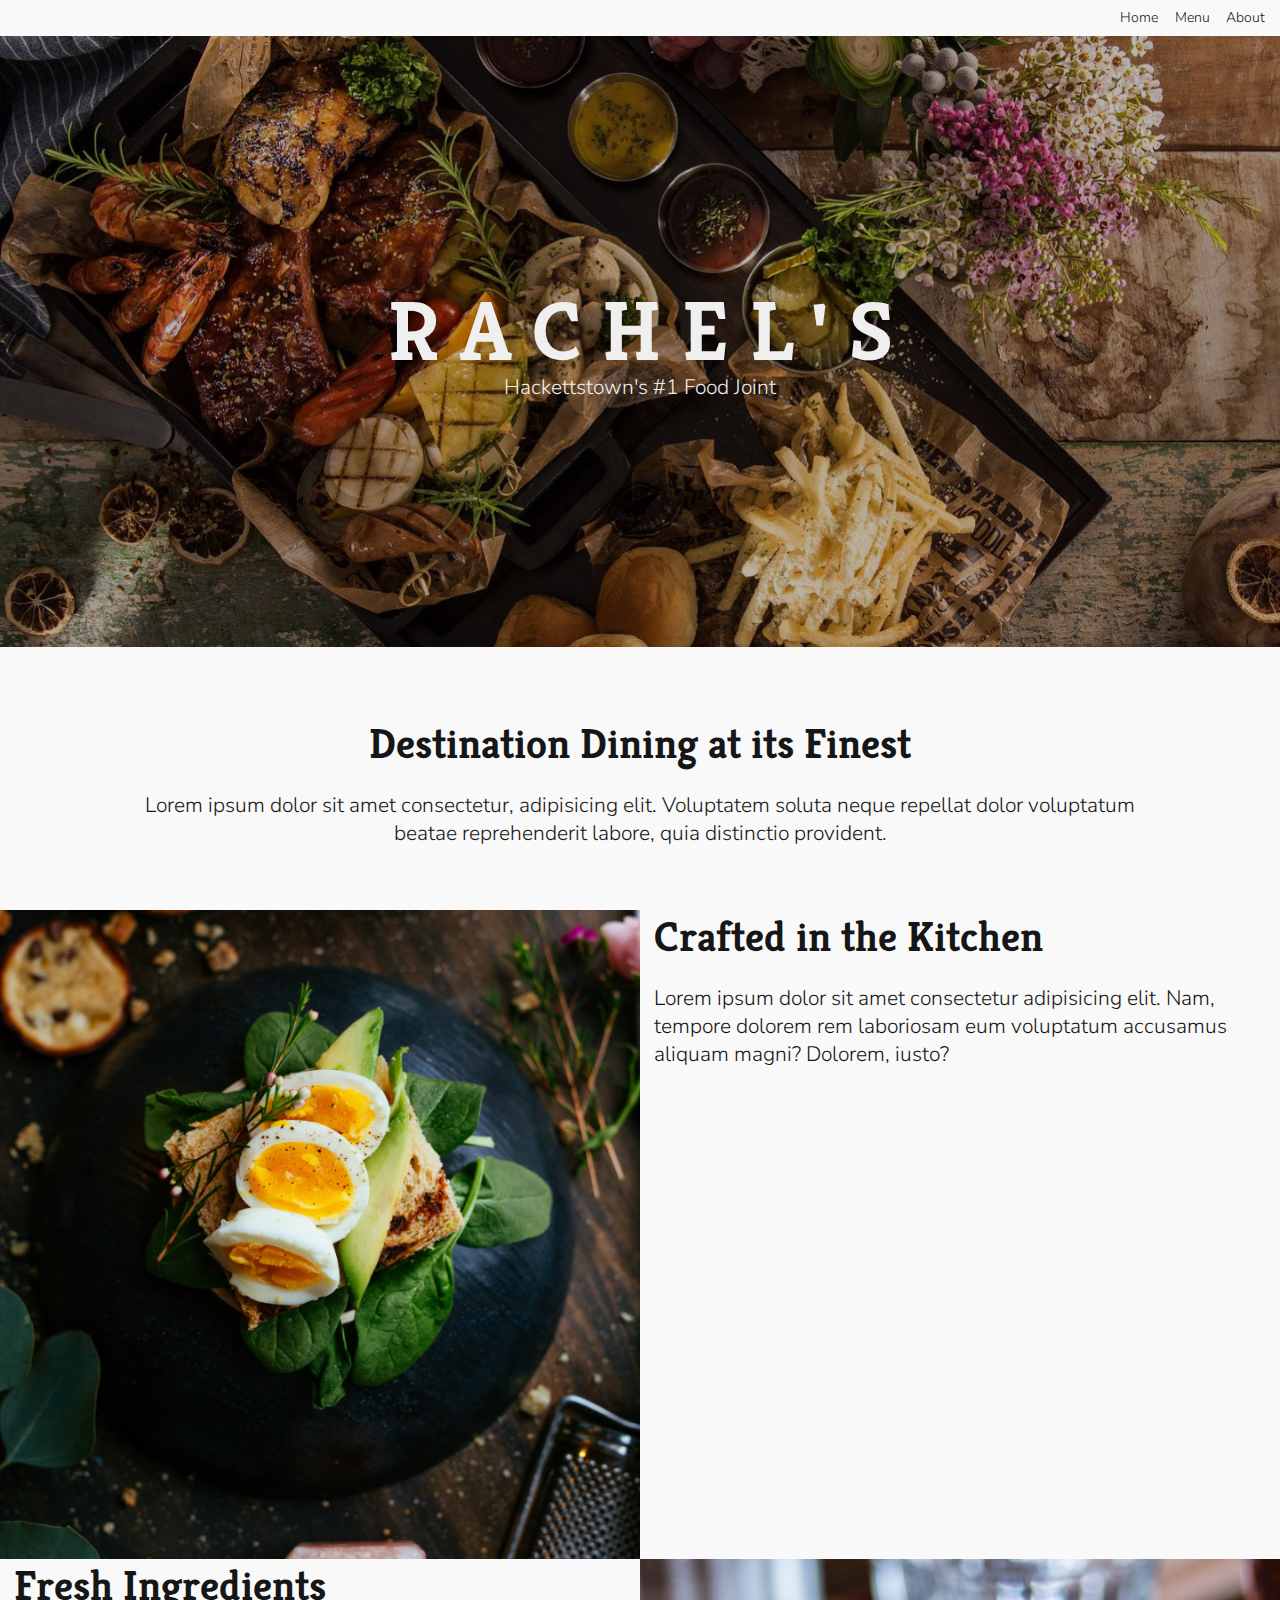
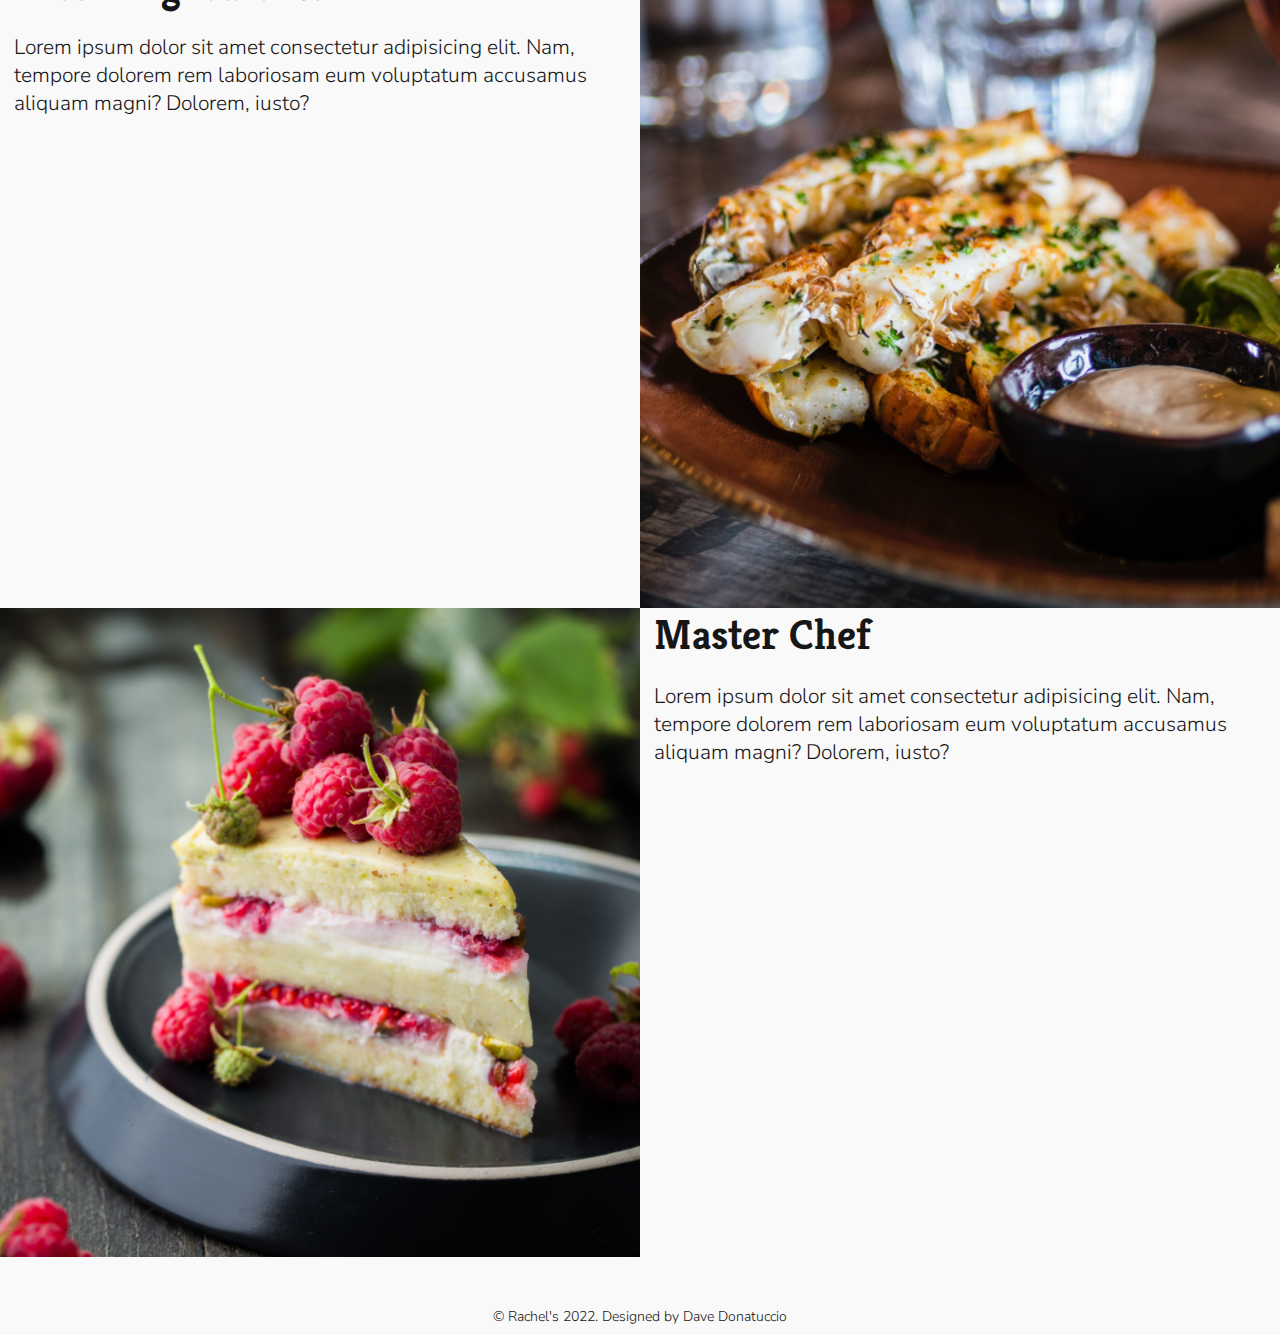
<file: index.html>
<!DOCTYPE html>
<html lang="en">
<head>
   <meta charset="UTF-8">
   <meta http-equiv="X-UA-Compatible" content="IE=edge">
   <meta name="viewport" content="width=device-width, initial-scale=1.0">
   <title>Rachel's</title>
   <link rel="icon" href="favicon.ico">
   <link rel="stylesheet" href="styles.css/site.css">
</head>
<body>
   <header>
      <nav>
         <a href="index.html">Home</a>
         <a href="menu.html">Menu</a>
         <a href="about.html">About</a>
      </nav>
   </header>
   <main>
      <div class="hero">
         <img src="images/Hero Image.png" alt="" arian-hidden="true">
         <div class="hero-text">
            <h1>Rachel's</h1>
            <p>Hackettstown's #1 Food Joint</p>
         </div>
      </div>
      <div class="main-info">
         <h2>Destination Dining at its Finest</h2>
         <p>Lorem ipsum dolor sit amet consectetur, adipisicing elit. Voluptatem soluta neque repellat dolor voluptatum beatae reprehenderit labore, quia distinctio provident.</p>
      </div>
      <div class="highlights">
         <img src="images/Crafted in the Kitchen.png" alt="A plate of spinach, toat, avocado, and eggs." class="left">
         <div class="highlights-text">
            <h2>Crafted in the Kitchen</h2>
            <p>Lorem ipsum dolor sit amet consectetur adipisicing elit. Nam, tempore dolorem rem laboriosam eum voluptatum accusamus aliquam magni? Dolorem, iusto?</p>
         </div>
      </div>
      <div class="highlights">
         <img src="images/Fresh Ingredients.png" alt="A plate of delicious grilled lobster tails with a side of greens and dipping butter." class="right">
         <div class="highlights-text">
            <h2>Fresh Ingredients</h2>
            <p>Lorem ipsum dolor sit amet consectetur adipisicing elit. Nam, tempore dolorem rem laboriosam eum voluptatum
            accusamus aliquam magni? Dolorem, iusto?</p>
         </div>
      </div>
      <div class="highlights">
         <img src="images/Master Chef.png"
            alt="A raspberry layer cake slice with fresh raspberries on top. Served on a fancy plate." class="left">
         <div class="highlights-text">
            <h2>Master Chef</h2>
            <p>Lorem ipsum dolor sit amet consectetur adipisicing elit. Nam, tempore dolorem rem laboriosam eum voluptatum
            accusamus aliquam magni? Dolorem, iusto?</p>
         </div>
      </div>
   </main>
   <footer>
      &copy; Rachel's 2022. Designed by Dave Donatuccio 
   </footer>   
</body>
</html>
</file>
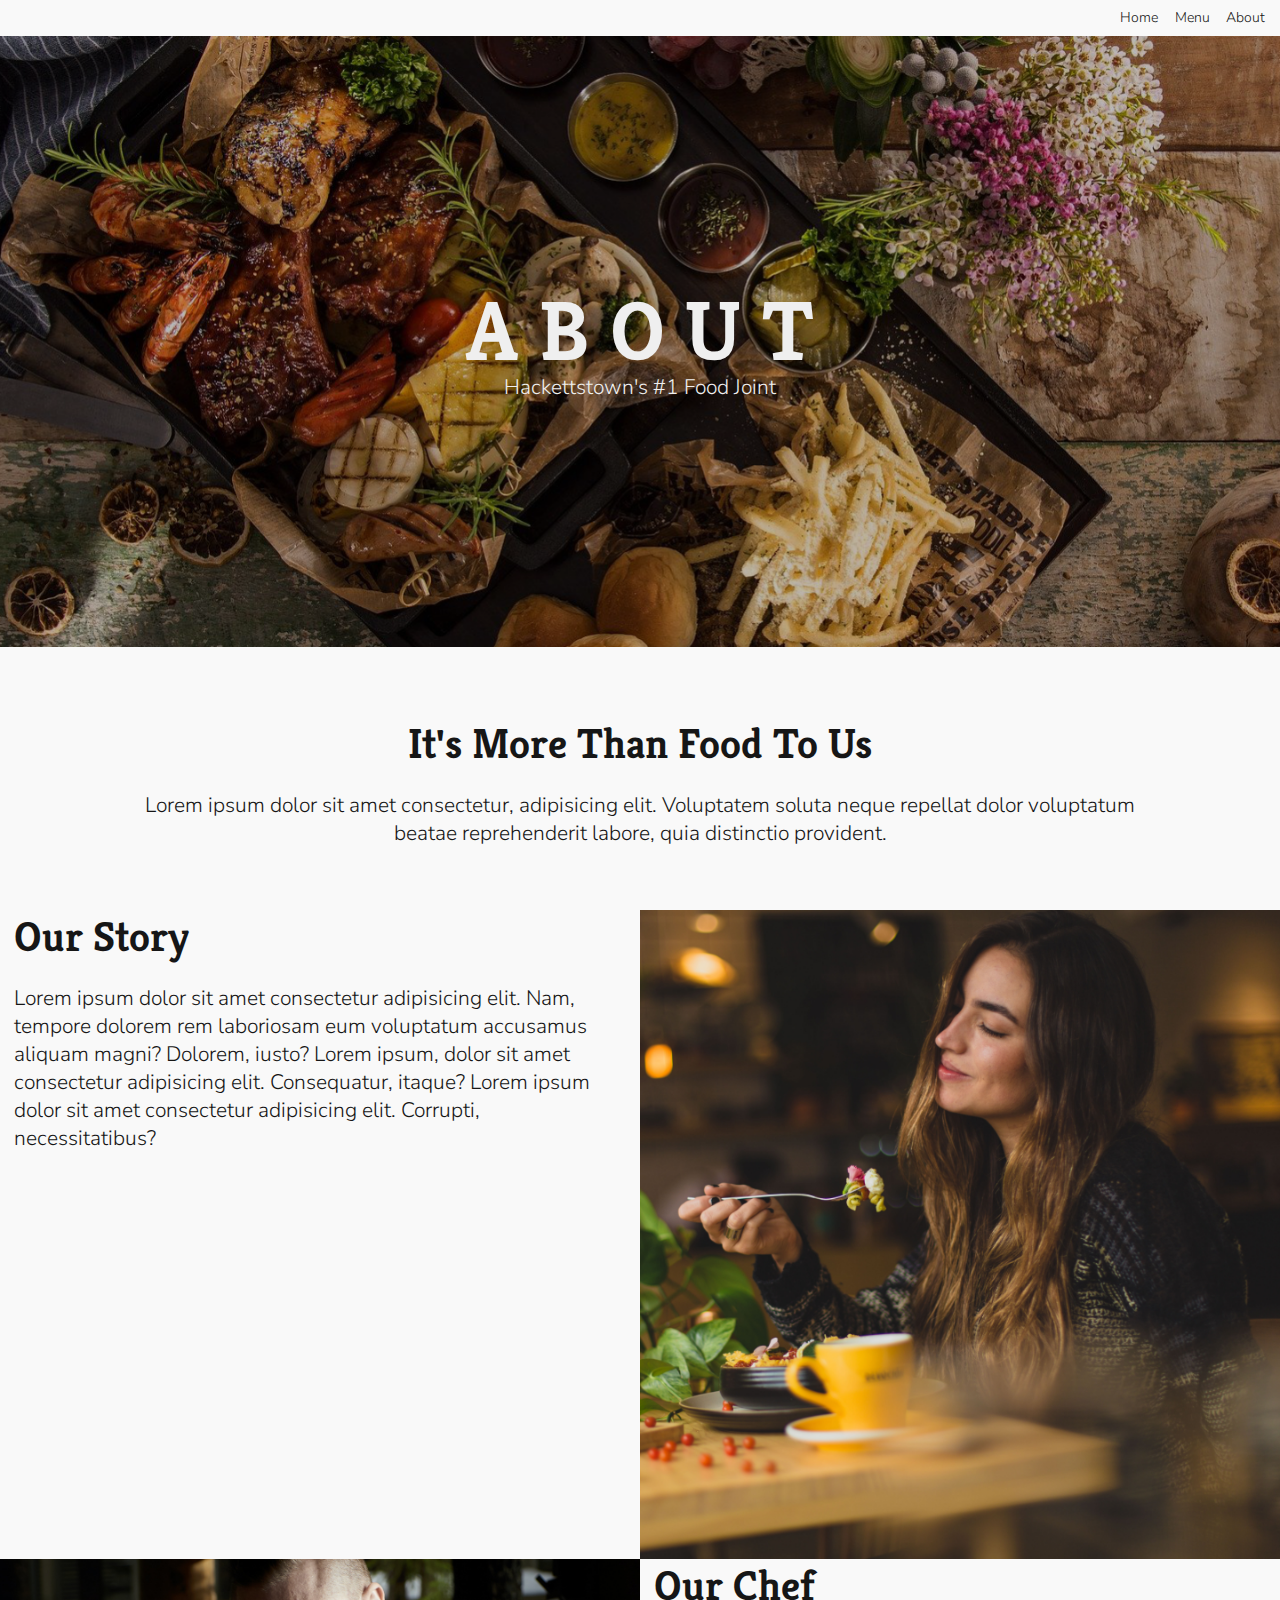
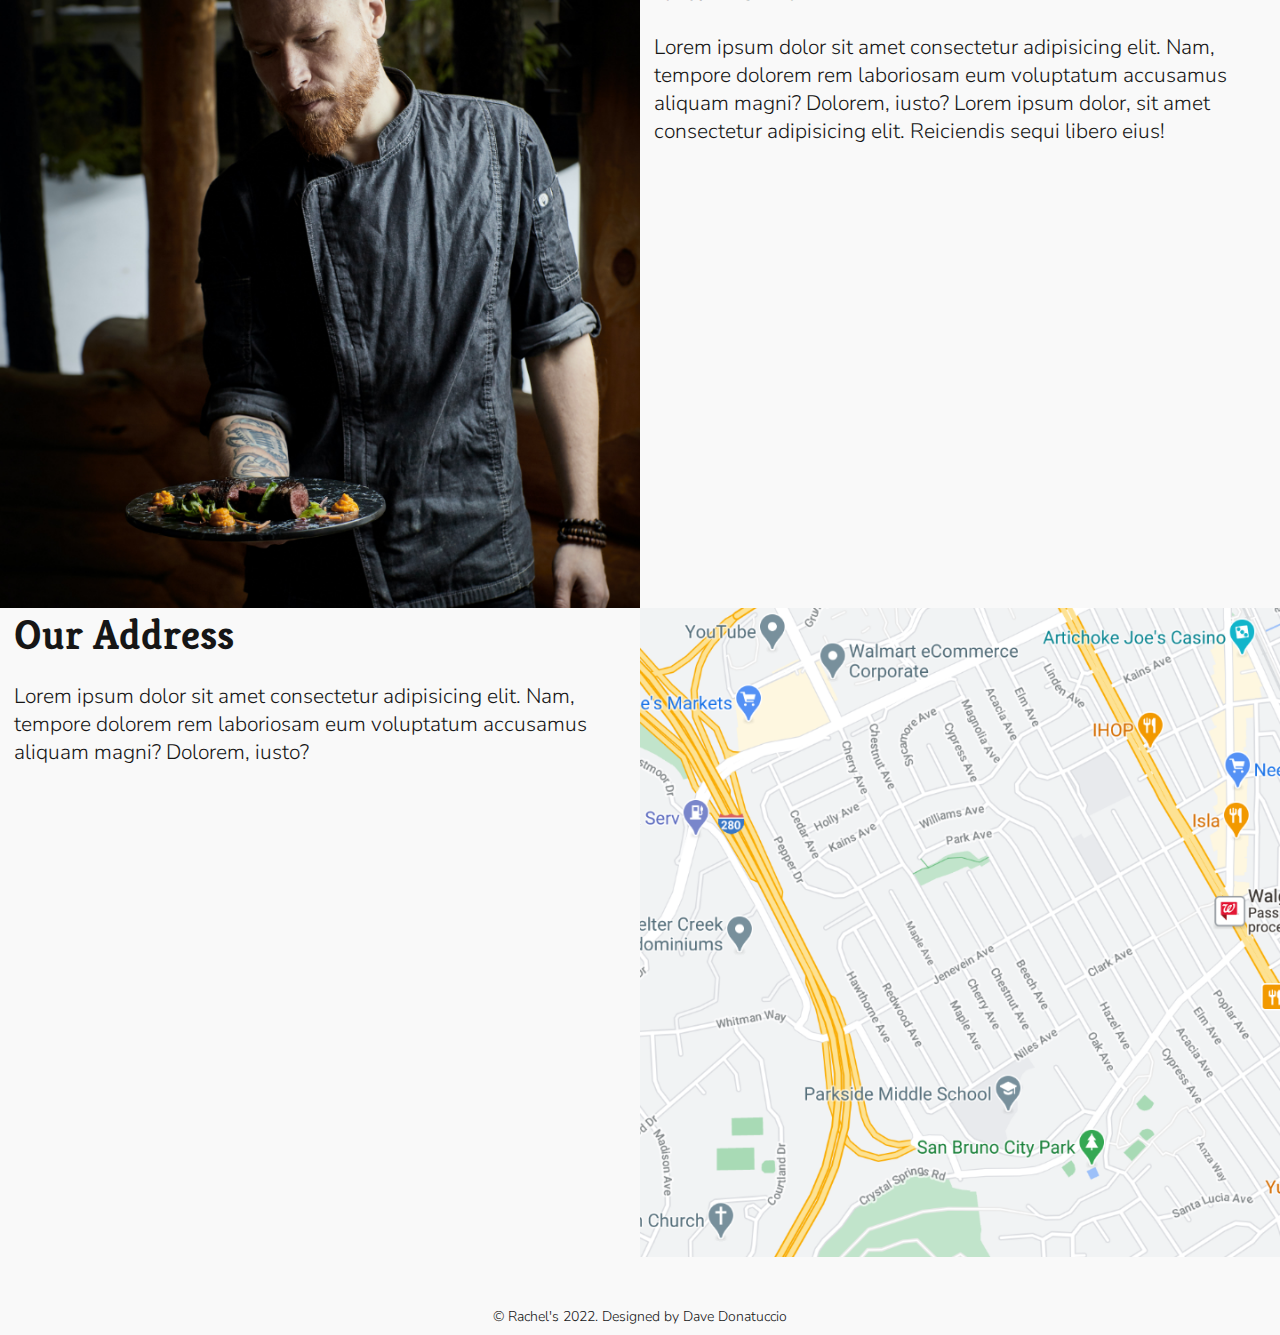
<file: about.html>
<!DOCTYPE html>
<html lang="en">
<head>
   <meta charset="UTF-8">
   <meta http-equiv="X-UA-Compatible" content="IE=edge">
   <meta name="viewport" content="width=device-width, initial-scale=1.0">
   <title>Rachel's About Us</title>
   <link rel="icon" href="favicon.ico">
   <link rel="stylesheet" href="styles.css/site.css">
</head>
<body>
   <header>
      <nav>
         <a href="index.html">Home</a>
         <a href="menu.html">Menu</a>
         <a href="about.html">About</a>
      </nav>
   </header>
   <main>
      <div class="hero">
         <img src="images/Hero Image.png" alt="" arian-hidden="true">
         <div class="hero-text">
            <h1>About</h1>
            <p>Hackettstown's #1 Food Joint</p>
         </div>
      </div>
      <div class="main-info">
         <h2>It's More Than Food To Us</h2>
         <p>Lorem ipsum dolor sit amet consectetur, adipisicing elit. Voluptatem soluta neque repellat dolor voluptatum
            beatae reprehenderit labore, quia distinctio provident.</p>
      </div>
      <div class="highlights">
         <img src="images/Our Story.png" alt="A woman enjoying a delicious bite of her meal in our resturant." class="right">
         <div class="highlights-text">
            <h2>Our Story</h2>
            <p>Lorem ipsum dolor sit amet consectetur adipisicing elit. Nam, tempore dolorem rem laboriosam eum voluptatum
               accusamus aliquam magni? Dolorem, iusto? Lorem ipsum, dolor sit amet consectetur adipisicing elit. Consequatur, itaque? Lorem ipsum dolor sit amet consectetur adipisicing elit. Corrupti, necessitatibus?</p>
         </div>
      </div>
      <div class="highlights">
         <img src="images/Our Chef.png"
            alt="The friendly face behind our great food, chef Rupert showing a plate of steak and garden veggies." class="left">
         <div class="highlights-text">
            <h2>Our Chef</h2>
            <p>Lorem ipsum dolor sit amet consectetur adipisicing elit. Nam, tempore dolorem rem laboriosam eum voluptatum
               accusamus aliquam magni? Dolorem, iusto? Lorem ipsum dolor, sit amet consectetur adipisicing elit. Reiciendis sequi libero eius!</p>
         </div>
      </div>
      <div class="highlights">
         <img src="images/Our Address.png"
            alt="The map of where our resturant is located." class="right">
         <div class="highlights-text">
            <h2>Our Address</h2>
            <p>Lorem ipsum dolor sit amet consectetur adipisicing elit. Nam, tempore dolorem rem laboriosam eum voluptatum
               accusamus aliquam magni? Dolorem, iusto?</p>
         </div>
      </div>


      <footer>
         &copy; Rachel's 2022. Designed by Dave Donatuccio
      </footer>
</body>
</html>
</file>
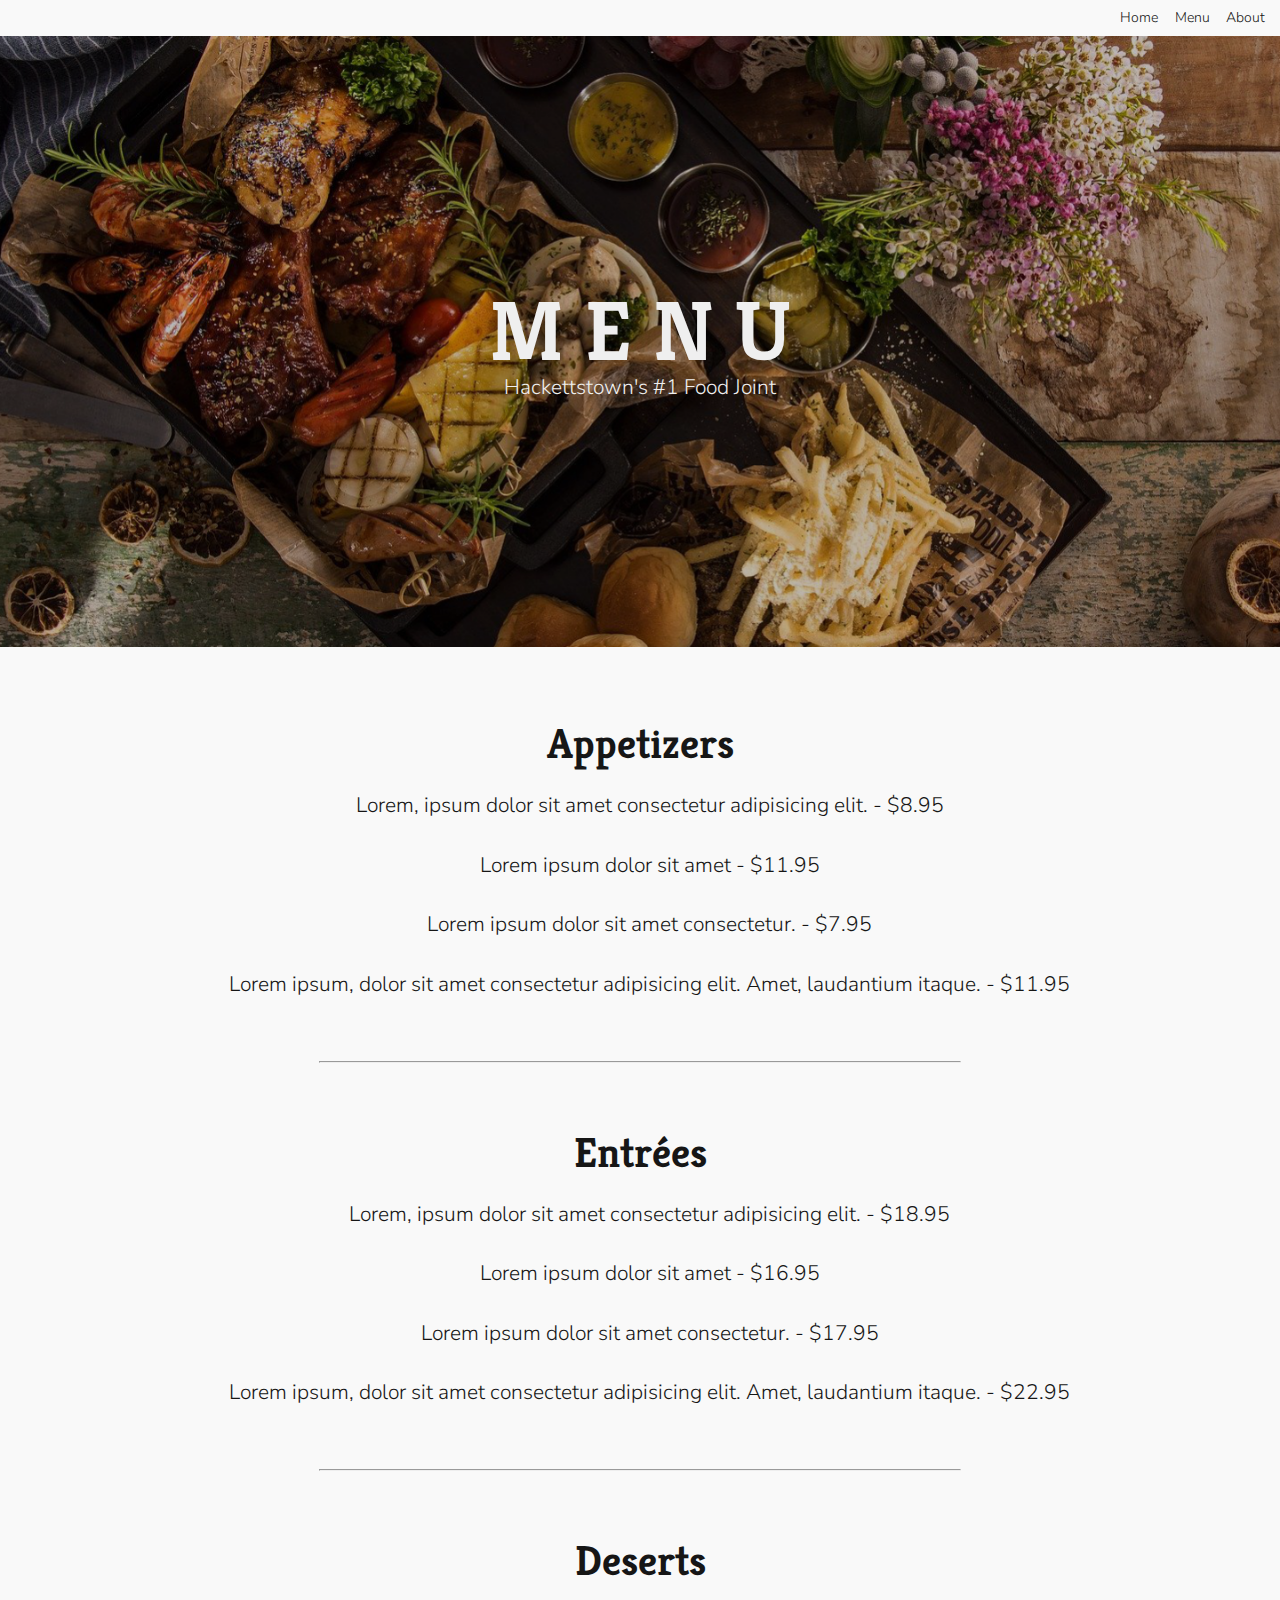
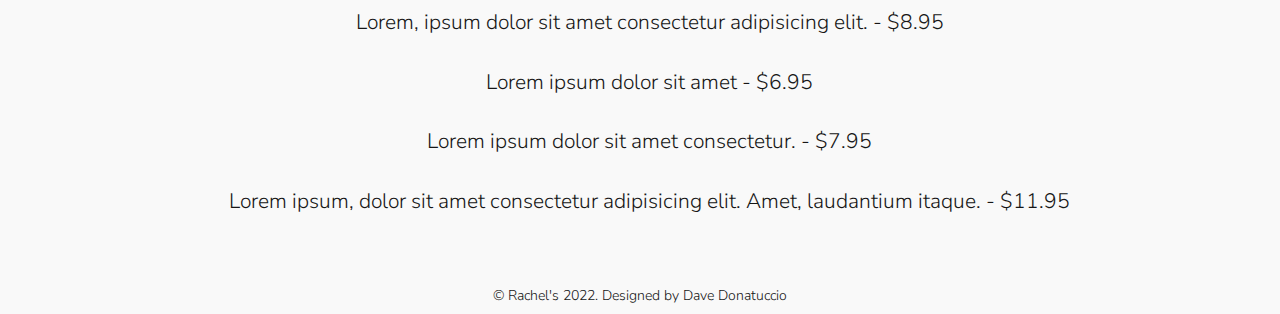
<file: menu.html>
<!DOCTYPE html>
<html lang="en">
<head>
   <meta charset="UTF-8">
   <meta http-equiv="X-UA-Compatible" content="IE=edge">
   <meta name="viewport" content="width=device-width, initial-scale=1.0">
   <title>Rachel's Menu</title>
   <link rel="icon" href="favicon.ico">
   <link rel="stylesheet" href="styles.css/site.css">
</head>
<body>
   <header>
      <nav>
         <a href="index.html">Home</a>
         <a href="menu.html">Menu</a>
         <a href="about.html">About</a>
      </nav>
   </header>
   <main>
      <div class="hero">
         <img src="images/Hero Image.png" alt="" arian-hidden="true">
         <div class="hero-text">
            <h1>Menu</h1>
            <p>Hackettstown's #1 Food Joint</p>
         </div>
      </div>
      <div class="food-menu">
         <div class="food-category">
            <h2>Appetizers</h2>
            <ul class="food-items">
               <li>Lorem, ipsum dolor sit amet consectetur adipisicing elit. - $8.95</li>
               <li>Lorem ipsum dolor sit amet - $11.95</li>
               <li>Lorem ipsum dolor sit amet consectetur. - $7.95</li>
               <li>Lorem ipsum, dolor sit amet consectetur adipisicing elit. Amet, laudantium itaque. - $11.95</li>
            </ul>
         </div>
         <hr style="width: 50%;">
         <div class="food-category">
            <h2>Entrées</h2>
            <ul class="food-items">
               <li>Lorem, ipsum dolor sit amet consectetur adipisicing elit. - $18.95</li>
               <li>Lorem ipsum dolor sit amet - $16.95</li>
               <li>Lorem ipsum dolor sit amet consectetur. - $17.95</li>
               <li>Lorem ipsum, dolor sit amet consectetur adipisicing elit. Amet, laudantium itaque. - $22.95</li>
            </ul>
         </div>
         <hr style="width: 50%;">
         <div class="food-category">
            <h2>Deserts</h2>
            <ul class="food-items">
               <li>Lorem, ipsum dolor sit amet consectetur adipisicing elit. - $8.95</li>
               <li>Lorem ipsum dolor sit amet - $6.95</li>
               <li>Lorem ipsum dolor sit amet consectetur. - $7.95</li>
               <li>Lorem ipsum, dolor sit amet consectetur adipisicing elit. Amet, laudantium itaque. - $11.95</li>
            </ul>
         </div>
      </div>

   </main>
   <footer>
      &copy; Rachel's 2022. Designed by Dave Donatuccio
   </footer>
</body>
</html>
</file>
<file: styles.css/site.css>
@import url('https://fonts.googleapis.com/css2?family=Kreon:wght@700&family=Nunito+Sans:ital,wght@0,300;1,300&display=swap');

html {
   font-family: 'Nunito Sans', sans-serif;
   font-weight: 300;
   font-size: 21px; 
}

body {
   background-color: rgb(249, 249, 249);
   color: rgb(22, 22, 22);
   max-width: 1440px;
   margin: auto;
}

h1, h2, h3, h4, h5, h6 {
   font-family: 'Kreon', serif;
   font-weight: 700;
}

h1 {
   font-size: 4rem;
   text-transform: uppercase;
   letter-spacing: 1rem;
   text-indent: 1rem;
   margin: 0;
   line-height: 4rem;
}

h2 {
   color: rgb(22, 22, 22);
   font-size: 2rem;
   margin: 0;
}

header {
   background-color: rgb(249, 249, 249);
   font-size: .67rem;
   text-align: right;
   padding: .4rem;
}

header a {
   color: rgb(22, 22, 22);
   text-decoration: none;
   padding: .3rem;
}

footer {
   color: rgb(22, 22, 22);
   background-color: rgb(249, 249, 249);
   font-size: .67rem;
   padding: .4rem;
   margin-top: 2rem;
   text-align: center;
}

.hero {
   text-align: center;
   color: rgb(239, 239, 239);
   position: relative;
}

.hero img {
   max-width: 100%;
}

.hero-text {
   position: absolute;
   top: 50%;
   left: 50%;
   transform: translate(-50%, -50%);
}

.hero-text p {
   margin: 0;
}

.main-info {
   margin-top: 3rem;
   margin-bottom: 3rem;
   margin-left: auto;
   margin-right: auto;
   max-width: 1000px;
   text-align: center;
}

.highlights {
   display: flow-root;
}

.highlights .left {
   width: 50%;
   float: left;
}

.highlights .right {
   width: 50%;
   float: right;
}

.highlights-text {
   display: inline-block;
   width: 50%;
}

.highlights-text h2, .highlights-text p {
   padding-left: .67rem;
   padding-right: .67rem;
}

/* Styling for menu.html */
.food-menu {
   margin-top: 3rem;
   max-width: 1440px;
   text-align: center;
}

.food-category {
   margin-top: 3rem;
   margin-bottom: 3rem;
}

.food-items {
   list-style-type: none;
}

.food-items li {
   text-indent: -1rem;
   margin-bottom: 1.5rem;
}

/* Styling for about.html */
</file>
